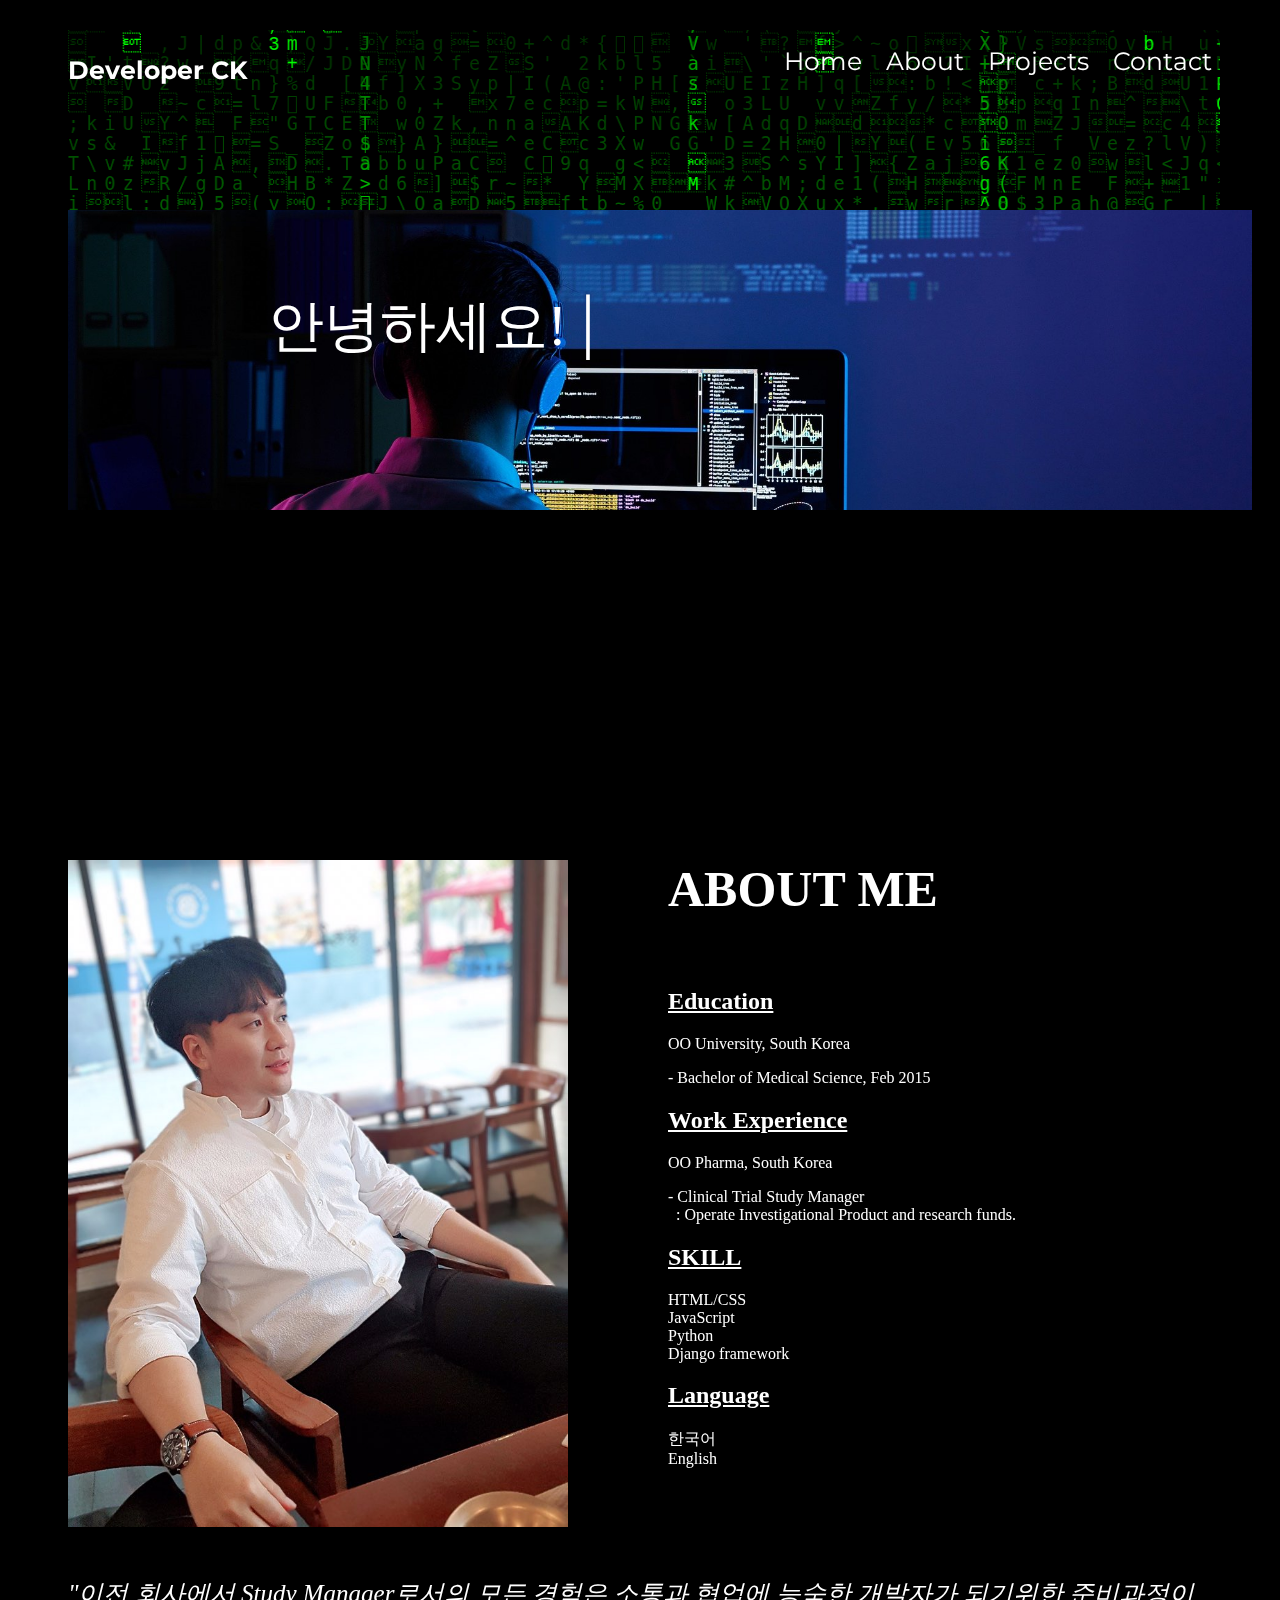
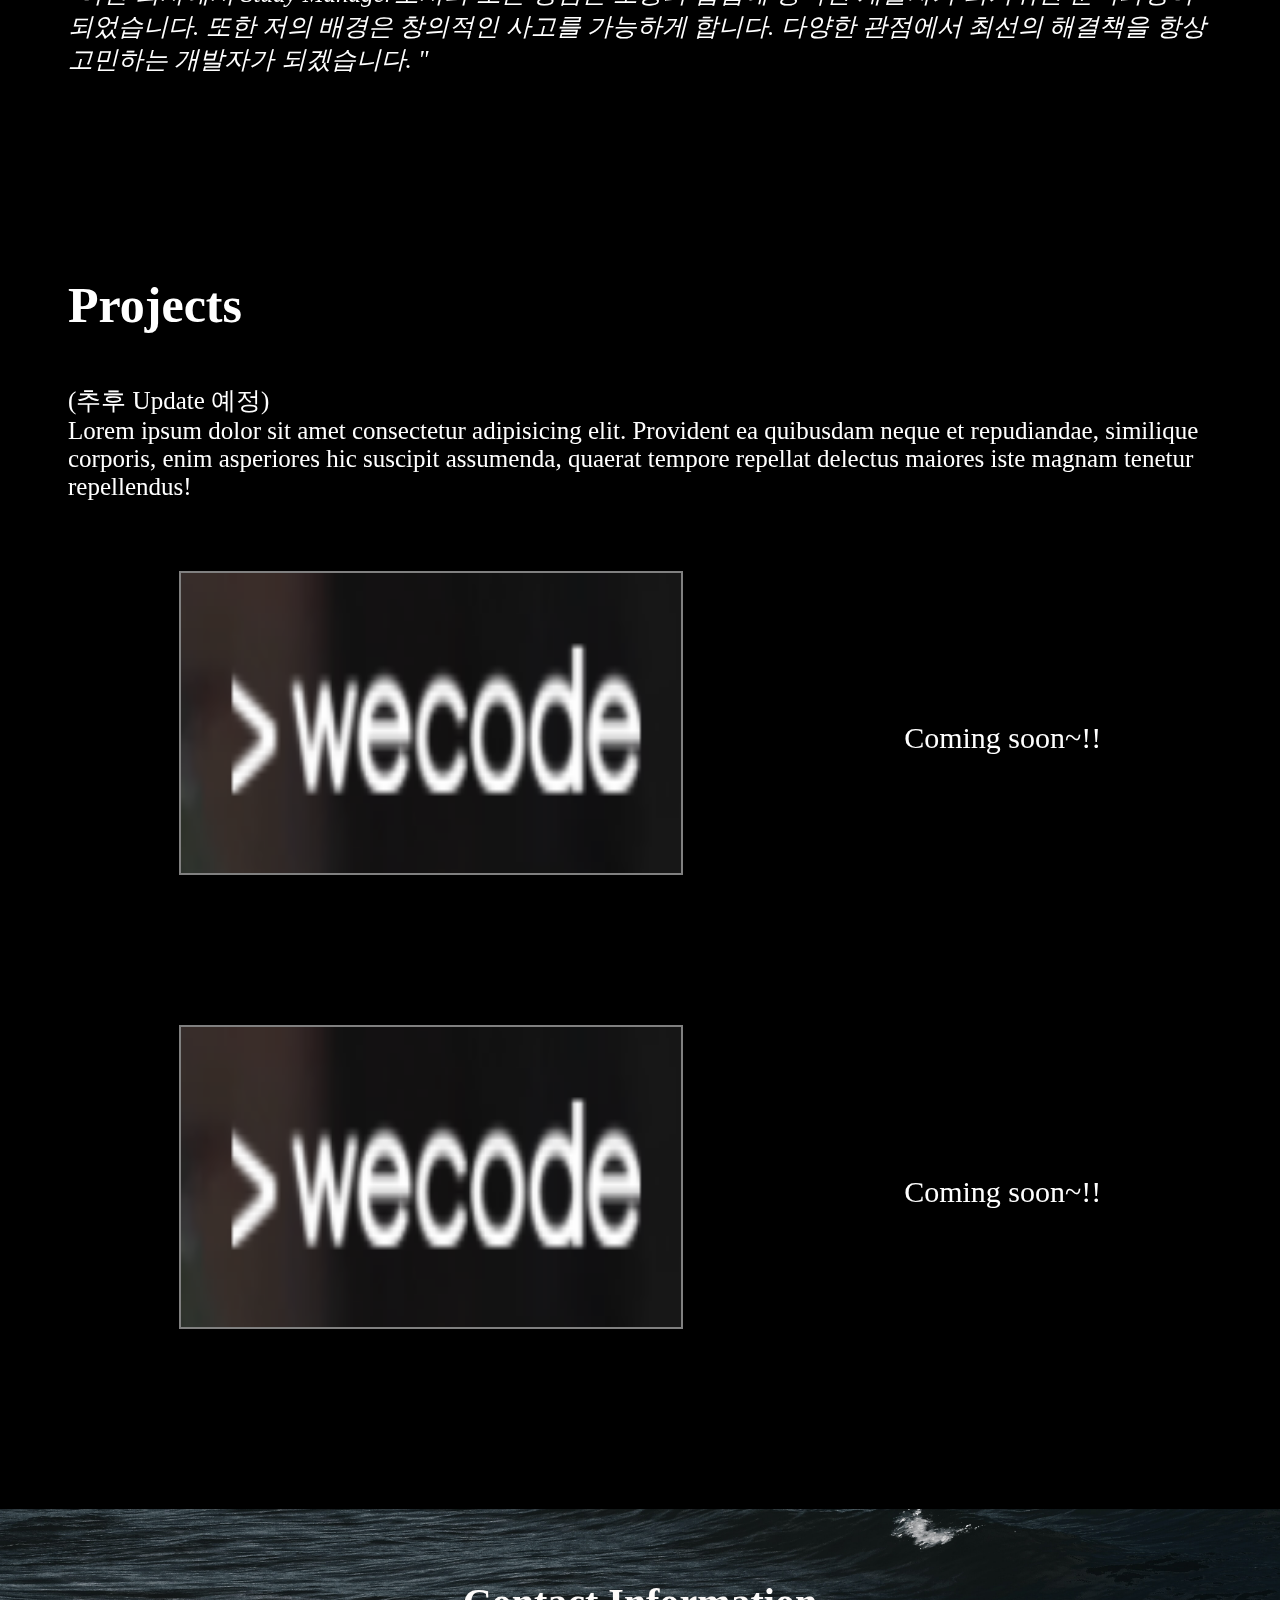
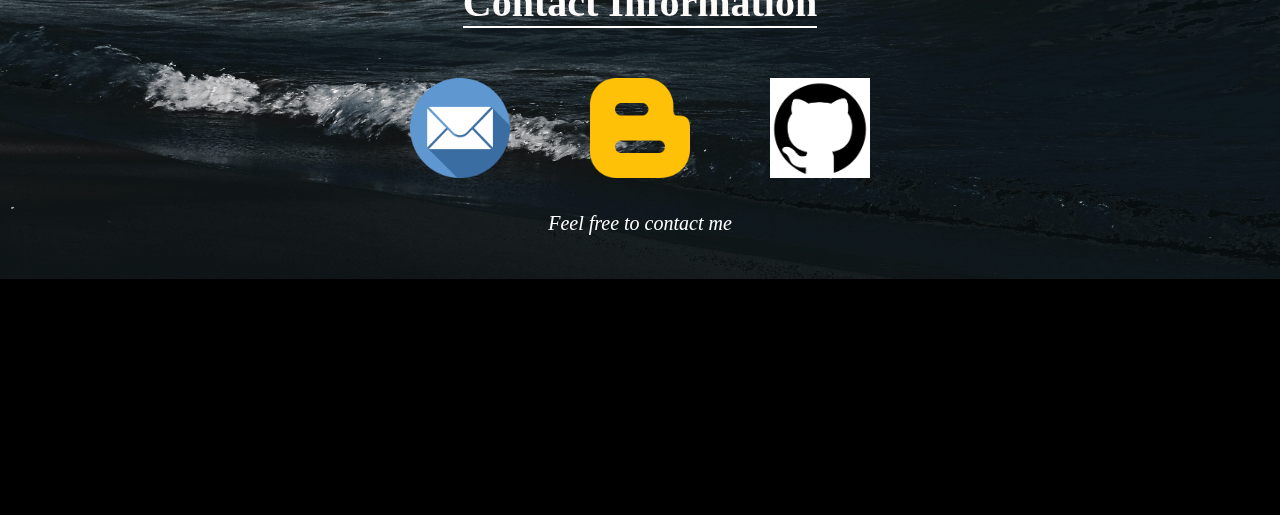
<file: index.html>
<!DOCTYPE html>
<html lang="en">
<head>
    <meta charset="UTF-8">
    <meta http-equiv="X-UA-Compatible" content="IE=edge">
    <meta name="viewport" content="width=device-width, initial-scale=1.0">
    <title>Chankyu, Lee</title>

    <link rel="stylesheet" type="text/css" href="style.css">
    <!-- google font -->
    <link href="https://fonts.googleapis.com/css2?family=Hahmlet&display=swap" rel="stylesheet">
    <link href="https://fonts.googleapis.com/css2?family=Montserrat&display=swap" rel="stylesheet">
    <link href="https://fonts.googleapis.com/css2?family=Noto+Sans+KR&display=swap" rel="stylesheet">
    <!-- jquery -->
    <script src="https://ajax.googleapis.com/ajax/libs/jquery/3.5.1/jquery.min.js"></script>
</head>
<body>
    <div class="frame">       
        <!-- Navigator -->
        <nav class="navigator">
            <h3 class="site-name">Developer CK</h3>
            <ul>
                <li><a class="nav-menu", href="index.html">Home</a></li>
                <li><a class="nav-menu", href="#aboutme">About</a></li>
                <li><a class="nav-menu", href="#projects">Projects</a></li>
                <li><a class="nav-menu", href="#contactinformation">Contact</a></li>
            </ul>
        </nav>

        <canvas id='matrix', width="500", height="100")></canvas>
    
        <!-- Dashboard -->
        <div class="dashboard">
            <div class="img-box">
                <div class="text_box">
                    <span class="text"></span><span class="blink">|</span>
                </div> 
                <img class="img-cover", src="img-cover.jpg">     
            </div>
        </div>

        <!-- About me -->
        <div class="profile-section">
            <img id="profile-picture" src="profile.jpg">
            <div class="introduction">
                <h2 id='aboutme'>ABOUT ME</h2>
                <div class="myskill"> 
                    <h2>Education</h2>
                    <p>OO University, South Korea </p>
                    <p>- Bachelor of Medical Science, Feb 2015</p>
                    <h2>Work Experience</h2>
                    <p>OO Pharma, South Korea </p>
                    <p>- Clinical Trial Study Manager<br> 
                        &nbsp&nbsp: Operate Investigational Product and research funds.</p>
                    <h2>SKILL</h2>
                    <p id="skill">HTML/CSS<br>JavaScript<br>Python<br>Django framework</p>
                    <h2>Language</h2>
                    한국어<br>
                    English
                </div>
            </div>
        </div>

        <div class="value">
            "이전 회사에서 Study Manager로서의 모든 경험은 소통과 협업에 능숙한 개발자가 되기위한 준비과정이
            되었습니다. 또한 저의 배경은 창의적인 사고를 가능하게 합니다.
            다양한 관점에서 최선의 해결책을 항상 고민하는 개발자가 되겠습니다. " 
        </div>

        <!-- Projects -->
        <div id="projects">Projects</div>
        <div class="project-exp"> (추후 Update 예정)<br>Lorem ipsum dolor sit amet consectetur adipisicing elit. 
            Provident ea quibusdam neque et repudiandae, similique corporis, enim asperiores 
            hic suscipit assumenda, quaerat tempore repellat delectus maiores iste magnam 
            tenetur repellendus!
        </div>
        <div class="project-box">
            <img class="project-list", src="project.png">
            <div class="project-1">
                Coming soon~!!           
            </div>
        </div>
        <div class="project-box">
            <img class="project-list", src="project.png">
            <div class="project-1">
                Coming soon~!!           
            </div>
        </div>    
        
        <!-- footer --> 
        <footer class="footer">
            <h3 id= "contactinformation" class="contact">Contact Information</h3>
            <div class="contactlist">
                <div class="links">
                    <a class="links-menu" href="mailto:lck0827@gmail.com"><img src="email.png"></a>
                </div>
                <div class="links">
                    <a class="links-menu" href="https://velog.io/@lck0827"><img src="blogger.png"></a>
                </div>
                <div class="links">
                    <a class="links-menu" href="https://github.com/Kyuuu827"><img src="github.png"></a>
                </div>                    
            </div>

            <p>Feel free to contact me</p>

            <div class="img-contactbox">
                <img class="img-cover", src="img-contact.jpg">   
            </div>            
        </footer>

        <!-- Top 버튼 -->
        <a id="top_btn" href="#"><img class="top_image", src="up.png"></a>
    </div>

    <script src="script.js"></script>
</body>
</html>
</file>
<file: style.css>
html{
    scroll-behavior: smooth;
    scroll-snap-type: y proximity;
}

body{
    background-color: black;
    overflow-x: hidden;
}

a{
    color: white;
    text-decoration: none; /*밑줄 없애기*/
}

.frame{
    color: white;
    display: flex;
    flex-direction: column;
    margin: 30px 60px;
    
}

/* navigator */
.navigator{
    font-family: 'Hahmlet', serif;
    display: flex;
    flex-direction: row;
    justify-content: space-between;
    scroll-snap-align: start;
}

li{
    display: inline;
    align-self: center;
    margin-left: 20px;
}

.site-name{
    font-family: 'Montserrat', serif;
    font-size: 25px;
    color: white;
    cursor: pointer;
}

.site-name:hover{
    animation-duration: 2s; 
    animation-name: rainbowLink; 
    animation-iteration-count: infinite;
}

.nav-menu{
    color: white;
    font-size: 25px;
    font-weight: 400;
    font-family: 'Montserrat', serif;
    text-decoration: none;
}

.nav-menu:hover{
    animation-duration: 1s; 
    animation-name: rainbowLink; 
    animation-iteration-count: infinite;
}

@keyframes rainbowLink {     
    0% { color: #ff2a2a; }
    15% { color: #ff7a2a; }
    30% { color: #ffc52a; }
    45% { color: #43ff2a; }
    60% { color: #2a89ff; }
    75% { color: #202082; }
    90% { color: #6b2aff; } 
    100% { color: #e82aff; }
}

/* canvas 태그 */
#matrix{
    position: absolute;
    width: 90%;
    height: 100%;
    z-index: -1;
}

/* dashboard */
.dashboard{
    display: flex;
    flex-direction: column;
    margin-top: 100px; 
    margin-bottom: 300px;
    width: 90%;
}

.img-box{
    width: 115%;
    height: 300px;
    overflow: hidden;
    margin: 0 auto;
    position: relative;
}

.img-cover{
    width: 100%;
    height: 100%;
    object-fit: cover;
}

.text_box{
    font-size: 3.5rem;
    text-align: center;
    position: absolute;
    z-index: 1;
    margin-top: 70px;
    margin-left: 200px;
}

.blink {
    animation: blink 0.5s infinite;
    font-size: 4.5rem;
}

@keyframes blink {
    to {
        opacity: 0;
    }
}

/* About me */
.profile-section{
    display: flex;
    flex-direction: row;
    justify-content: flex-start;
    margin-top: 50px;
}

#profile-picture{
    width: 500px;
    margin-right: 100px;
    scroll-snap-align: start;
}

#aboutme{
    font-size: 50px;
    margin-top: 0;
    margin-bottom: 70px;
    cursor: pointer;
}

#aboutme:hover{
    animation-duration: 1s; 
    animation-name: rainbowLink; 
    animation-iteration-count: infinite;
}

.myskill>h2{
    text-decoration: underline;
}

.myskill>h2:hover{
    color: orangered;
    transition: 0.5s;
    cursor: pointer;
}    

.value{
    align-self: center;
    margin-top: 50px;
    font-size: 25px;
    font-style: italic;
}

/* projects */
#projects{
    font-size: 50px;
    font-weight: 700;
    color: white;
    display: inline;
    align-self: flex-start;
    margin-top: 200px;
    margin-bottom: 50px;
    scroll-snap-align: start;
}

#projects:hover{
    animation-duration: 1s; 
    animation-name: rainbowLink; 
    animation-iteration-count: infinite;
}

.project-exp{
    font-size: 25px;
}

.project-box{
    display: flex;
    flex-direction: row;
    justify-content: space-around;
    align-items: flex-start;
    margin-top: 70px;
    margin-bottom: 50px;
}

.project-list{
    border: 2px solid grey;
    width: 500px;
    height: 300px;
    margin-bottom: 30px;
}

.project-1{
    align-self: center;
    font-size: 30px;
}

/* footer */
.footer{
    display: flex;
    flex-direction: column;
    align-items: center;
    margin-top: 100px;
    margin-bottom: 250px;
}

.contact{
    font-size: 40px;
    font-weight: 700;
    color: #FDFBFA;
    padding-top: 30px;
    margin-bottom: 30px;
    border-bottom: 2px solid white;
    scroll-snap-align: start;
}

.contact:hover{
    animation-duration: 1s; 
    animation-name: rainbowLink; 
    animation-iteration-count: infinite;
}

.contactlist{
    display: flex;
    flex-direction: row;
}

.links{
    margin: 20px 40px;
}

.links-menu>img{
    width:100px;
    cursor: pointer;
}

.links-menu>img:hover {
    animation: shake 0.7s;
    animation-iteration-count: 1;
  }
  
  @keyframes shake {
    0% { transform: translate(1px, 1px) rotate(0deg); }
    10% { transform: translate(-1px, -2px) rotate(-1deg); }
    20% { transform: translate(-3px, 0px) rotate(1deg); }
    30% { transform: translate(3px, 2px) rotate(0deg); }
    40% { transform: translate(1px, -1px) rotate(1deg); }
    50% { transform: translate(-1px, 2px) rotate(-1deg); }
    60% { transform: translate(-3px, 1px) rotate(0deg); }
    70% { transform: translate(3px, 1px) rotate(-1deg); }
    80% { transform: translate(-1px, -1px) rotate(1deg); }
    90% { transform: translate(1px, 2px) rotate(0deg); }
    100% { transform: translate(1px, -2px) rotate(-1deg); }
  }

.footer>p{
    font-weight: 100;
    font-size: 20px;
    font-style: italic;
    margin: 0;
    margin-top: 10px;
}

.img-contactbox{
    width: 1500px;
    height: 370px;
    overflow: hidden;
    margin: 0 auto;
    position: absolute;
    z-index: -1;
}

.img-contact{
    width: 100%;
    height: 100%;
    object-fit: cover;
}

/* Top 버튼 */
a#top_btn{ 
    position: fixed;
    right: 5%; /*버튼의 위치*/
    bottom: 50px; /*버튼의 위치*/
    display: none;
    z-index: 999; /*다른태그들보다 위로오도록설정*/
    font-size: 30px
}

.top_image{
    width: 55px
}

@media screen and (max-width: 870px) {
    body{
        overflow-x: hidden;
    }
    .frame{
        margin: 10px;
    }

    .navigator{
        display: flex;
        flex-direction: column;
        justify-content: center;
    }

    .site-name{
        text-align: center;
        font-size: 40px;
    }
    
    ul{
        flex-direction: column;
        justify-content: center;
        padding: 0;
        background-color: #263343;
    }

    li{
        display: block;
        width: 100%;
        text-align: center;
        margin: 15px;
    }

    .dashboard{
        display: none;
    }

    canvas{
        display: none;
    }

    .profile-section{
        display: flex;
        flex-direction: column;
        justify-content: center;
    }

    #profile-picture{
        width: 80%;
        margin-left: 45px;
        margin-bottom: 20px;
    }

    #aboutme{
        margin-left: 45px;
    }

    .myskill{
        display: flex;
        flex-direction: column;
        justify-content: center;
        margin-left: 45px;
    }

    .value{
        width: 80%;
    }

    #projects{
        width: 80%;
        margin-left: 45px;
        margin-bottom: 50px;
    }

    .project-exp{
        width: 80%;
        margin-left: 45px;
    }

    .project-box{
        display: flex;
        flex-direction: column;
        justify-content: center;
        width: 80%;
        margin-left: 45px;
    }

    .project-list{
        width: 100%;
    }

}
</file>
